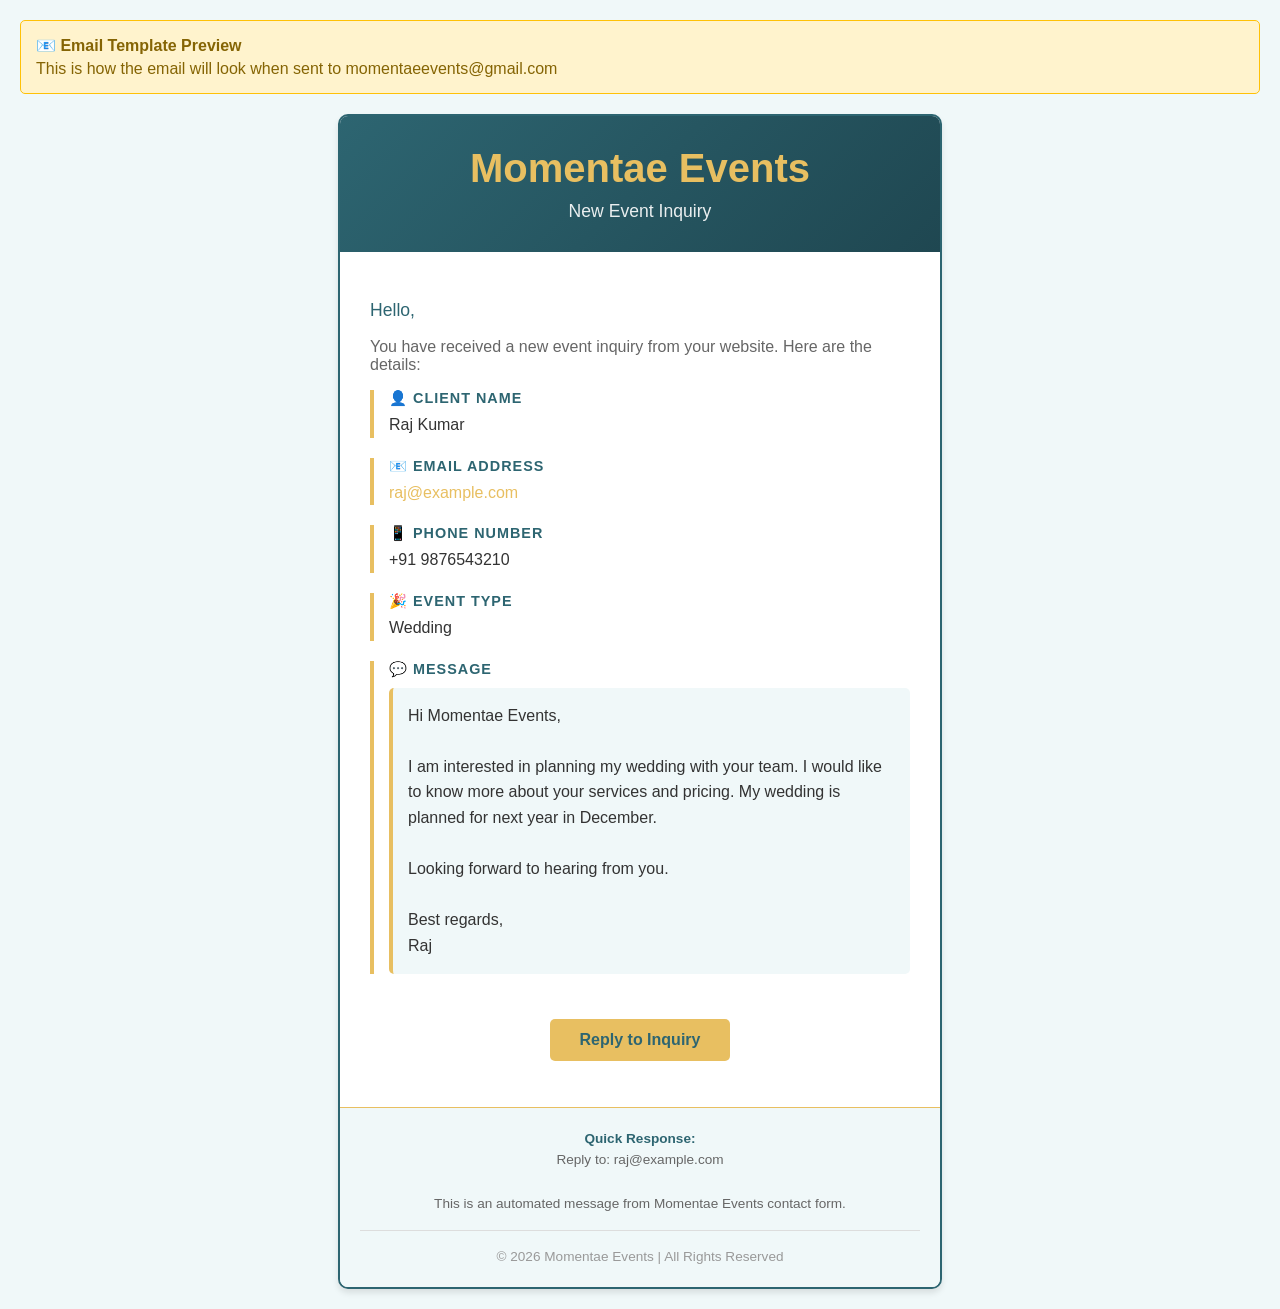
<file: email-template-preview.html>
<!DOCTYPE html>
<html lang="en">
<head>
    <meta charset="UTF-8">
    <meta name="viewport" content="width=device-width, initial-scale=1.0">
    <title>Momentae Events - Email Template Preview</title>
    <style>
        body {
            font-family: 'Segoe UI', Tahoma, Geneva, Verdana, sans-serif;
            background-color: #f0f8f9;
            margin: 0;
            padding: 20px;
        }
        .email-container {
            max-width: 600px;
            margin: 0 auto;
            background-color: #ffffff;
            border-radius: 10px;
            border: 2px solid #2d6571;
            overflow: hidden;
            box-shadow: 0 4px 6px rgba(0, 0, 0, 0.1);
        }
        .email-header {
            background: linear-gradient(135deg, #2d6571 0%, #1f4751 100%);
            color: #ffffff;
            padding: 30px;
            text-align: center;
        }
        .email-header h1 {
            margin: 0;
            color: #e8bf61;
            font-size: 2.5rem;
            font-weight: bold;
        }
        .email-header p {
            margin: 10px 0 0 0;
            font-size: 1.1rem;
            opacity: 0.9;
        }
        .email-content {
            padding: 30px;
        }
        .field-group {
            margin-bottom: 20px;
            border-left: 4px solid #e8bf61;
            padding-left: 15px;
        }
        .field-label {
            font-weight: bold;
            color: #2d6571;
            font-size: 0.9rem;
            text-transform: uppercase;
            letter-spacing: 1px;
            margin-bottom: 5px;
        }
        .field-value {
            color: #333;
            font-size: 1rem;
            line-height: 1.6;
            word-wrap: break-word;
        }
        .message-box {
            background-color: #f0f8f9;
            border-radius: 5px;
            padding: 15px;
            margin-top: 10px;
            border-left: 4px solid #e8bf61;
        }
        .email-footer {
            background-color: #f0f8f9;
            padding: 20px;
            text-align: center;
            border-top: 1px solid #e8bf61;
            color: #666;
            font-size: 0.85rem;
            line-height: 1.6;
        }
        .cta-button {
            display: inline-block;
            background-color: #e8bf61;
            color: #2d6571;
            padding: 12px 30px;
            border-radius: 5px;
            text-decoration: none;
            font-weight: bold;
            margin-top: 15px;
            transition: background-color 0.3s;
        }
        .cta-button:hover {
            background-color: #d4a84d;
        }
        .note {
            background-color: #fff3cd;
            border: 1px solid #ffc107;
            border-radius: 5px;
            padding: 15px;
            margin-bottom: 20px;
            color: #856404;
        }
        .note strong {
            display: block;
            margin-bottom: 5px;
        }
    </style>
</head>
<body>

<div class="note">
    <strong>📧 Email Template Preview</strong>
    This is how the email will look when sent to momentaeevents@gmail.com
</div>

<div class="email-container">
    <!-- Header -->
    <div class="email-header">
        <h1>Momentae Events</h1>
        <p>New Event Inquiry</p>
    </div>

    <!-- Content -->
    <div class="email-content">
        <p style="color: #2d6571; font-size: 1.1rem;">Hello,</p>
        
        <p style="color: #666;">You have received a new event inquiry from your website. Here are the details:</p>

        <!-- Client Name -->
        <div class="field-group">
            <div class="field-label">👤 Client Name</div>
            <div class="field-value">Raj Kumar</div>
        </div>

        <!-- Email Address -->
        <div class="field-group">
            <div class="field-label">📧 Email Address</div>
            <div class="field-value"><a href="mailto:raj@example.com" style="color: #e8bf61; text-decoration: none;">raj@example.com</a></div>
        </div>

        <!-- Phone Number -->
        <div class="field-group">
            <div class="field-label">📱 Phone Number</div>
            <div class="field-value">+91 9876543210</div>
        </div>

        <!-- Event Type -->
        <div class="field-group">
            <div class="field-label">🎉 Event Type</div>
            <div class="field-value">Wedding</div>
        </div>

        <!-- Message -->
        <div class="field-group">
            <div class="field-label">💬 Message</div>
            <div class="field-value">
                <div class="message-box">
                    Hi Momentae Events,<br><br>
                    I am interested in planning my wedding with your team. I would like to know more about your services and pricing. My wedding is planned for next year in December.<br><br>
                    Looking forward to hearing from you.<br><br>
                    Best regards,<br>
                    Raj
                </div>
            </div>
        </div>

        <!-- Call to Action -->
        <p style="text-align: center; margin-top: 30px;">
            <a href="mailto:raj@example.com" class="cta-button">Reply to Inquiry</a>
        </p>
    </div>

    <!-- Footer -->
    <div class="email-footer">
        <p style="margin: 0;">
            <strong style="color: #2d6571;">Quick Response:</strong><br>
            Reply to: raj@example.com<br>
            <br>
            This is an automated message from Momentae Events contact form.
        </p>
        <p style="margin: 15px 0 0 0; border-top: 1px solid #ddd; padding-top: 15px; color: #999;">
            © 2026 Momentae Events | All Rights Reserved
        </p>
    </div>
</div>

</body>
</html>
</file>
